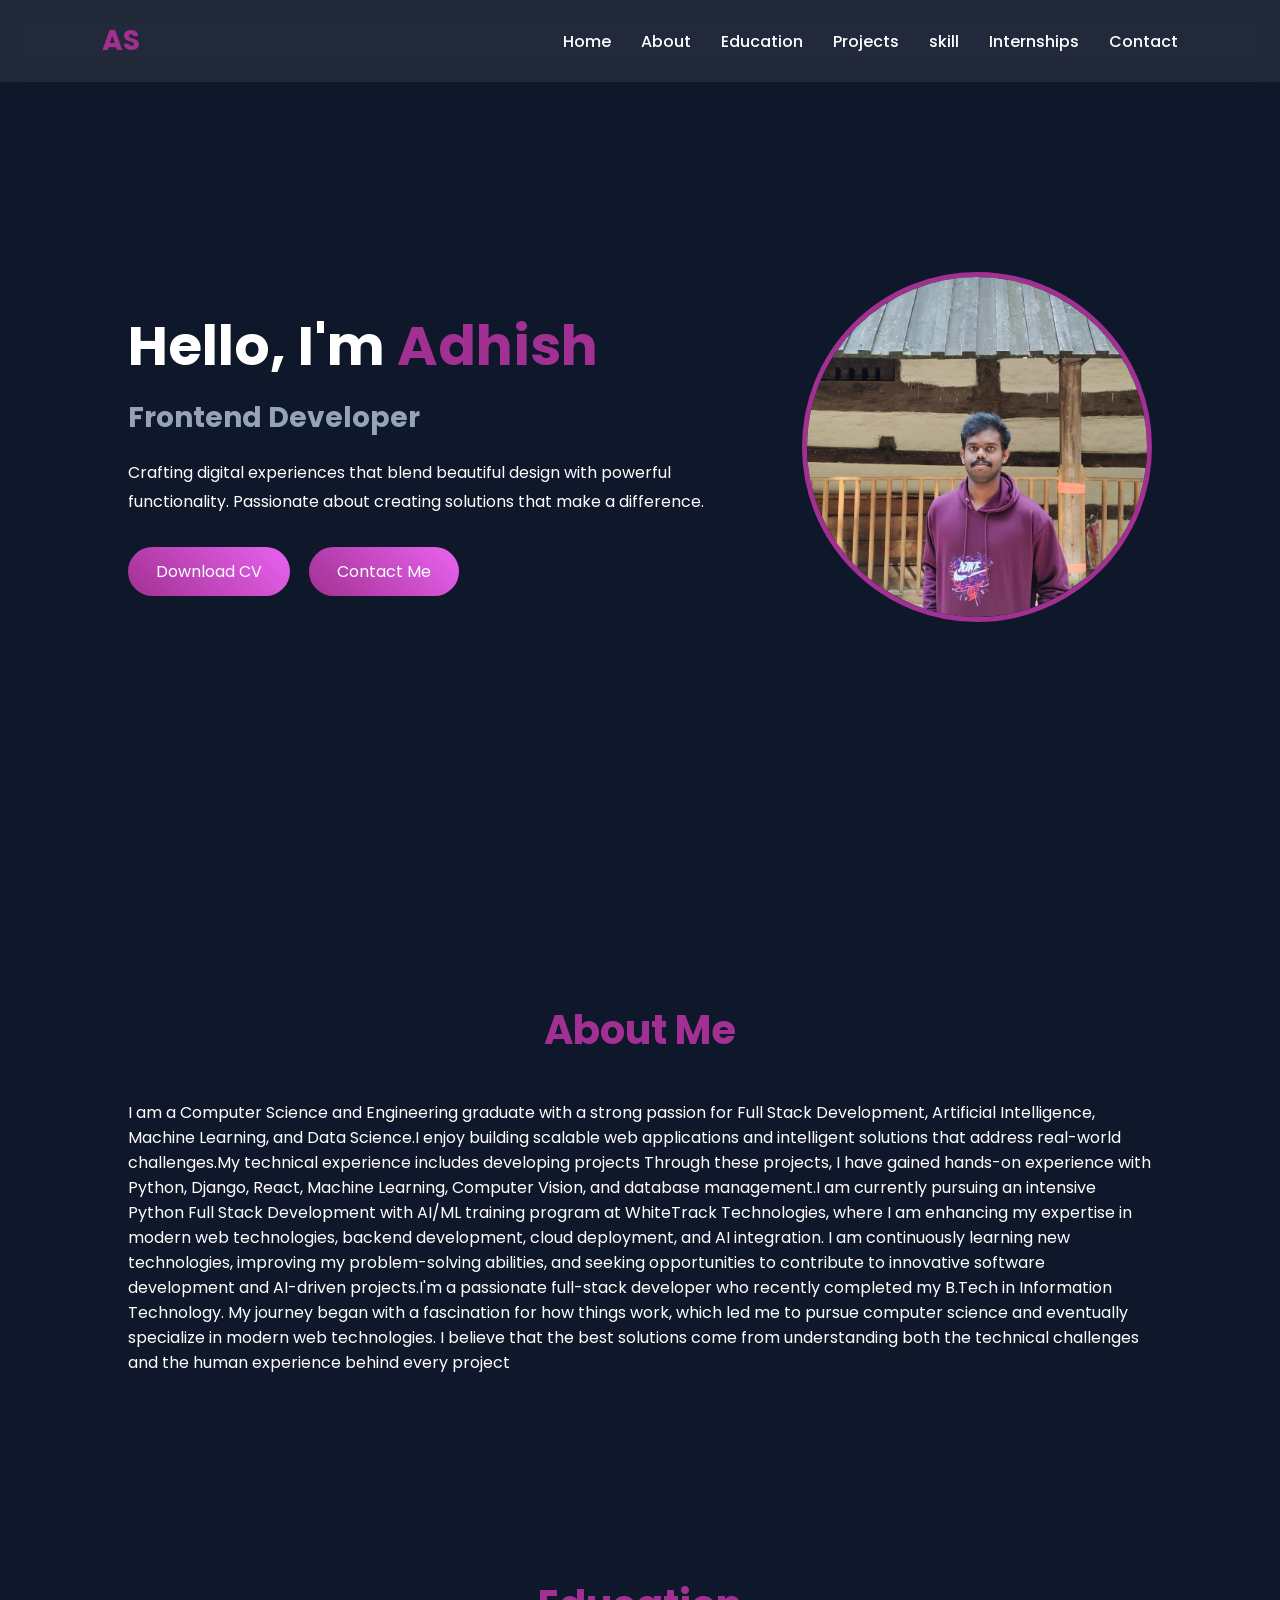
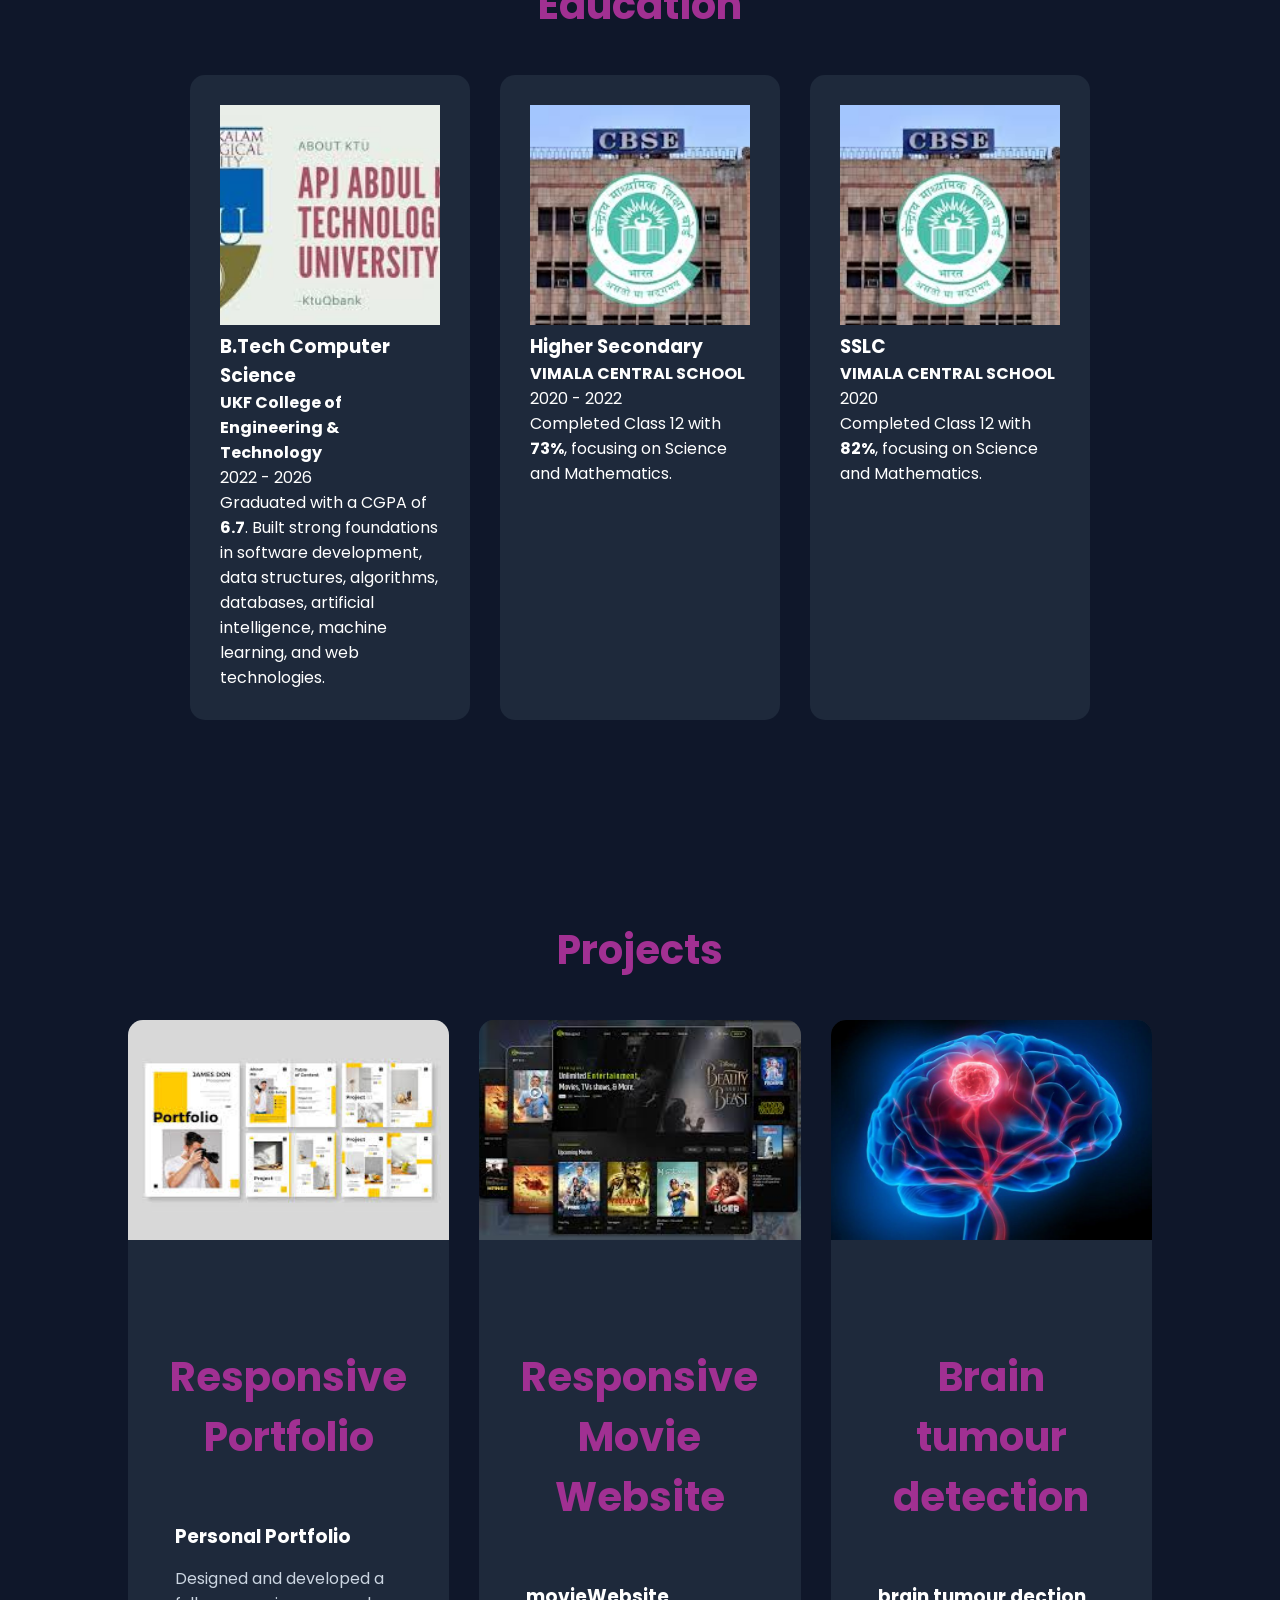
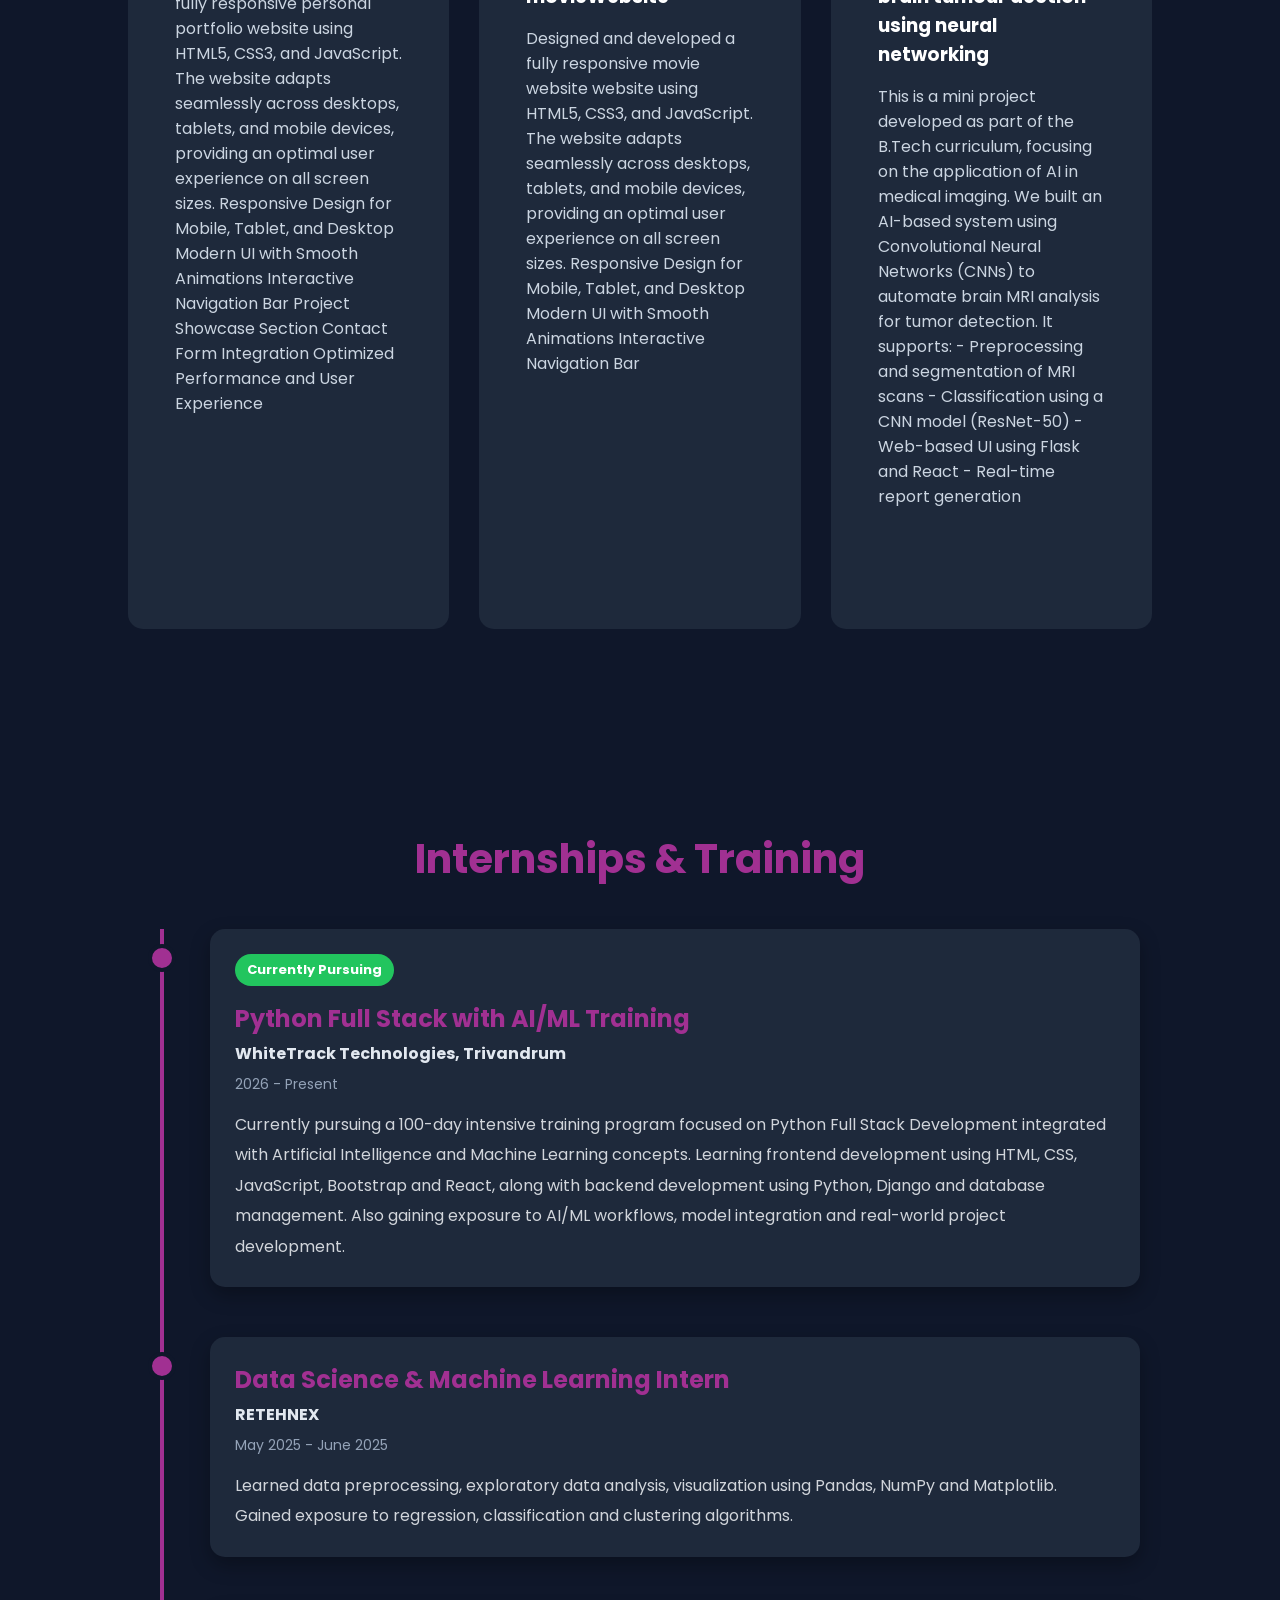
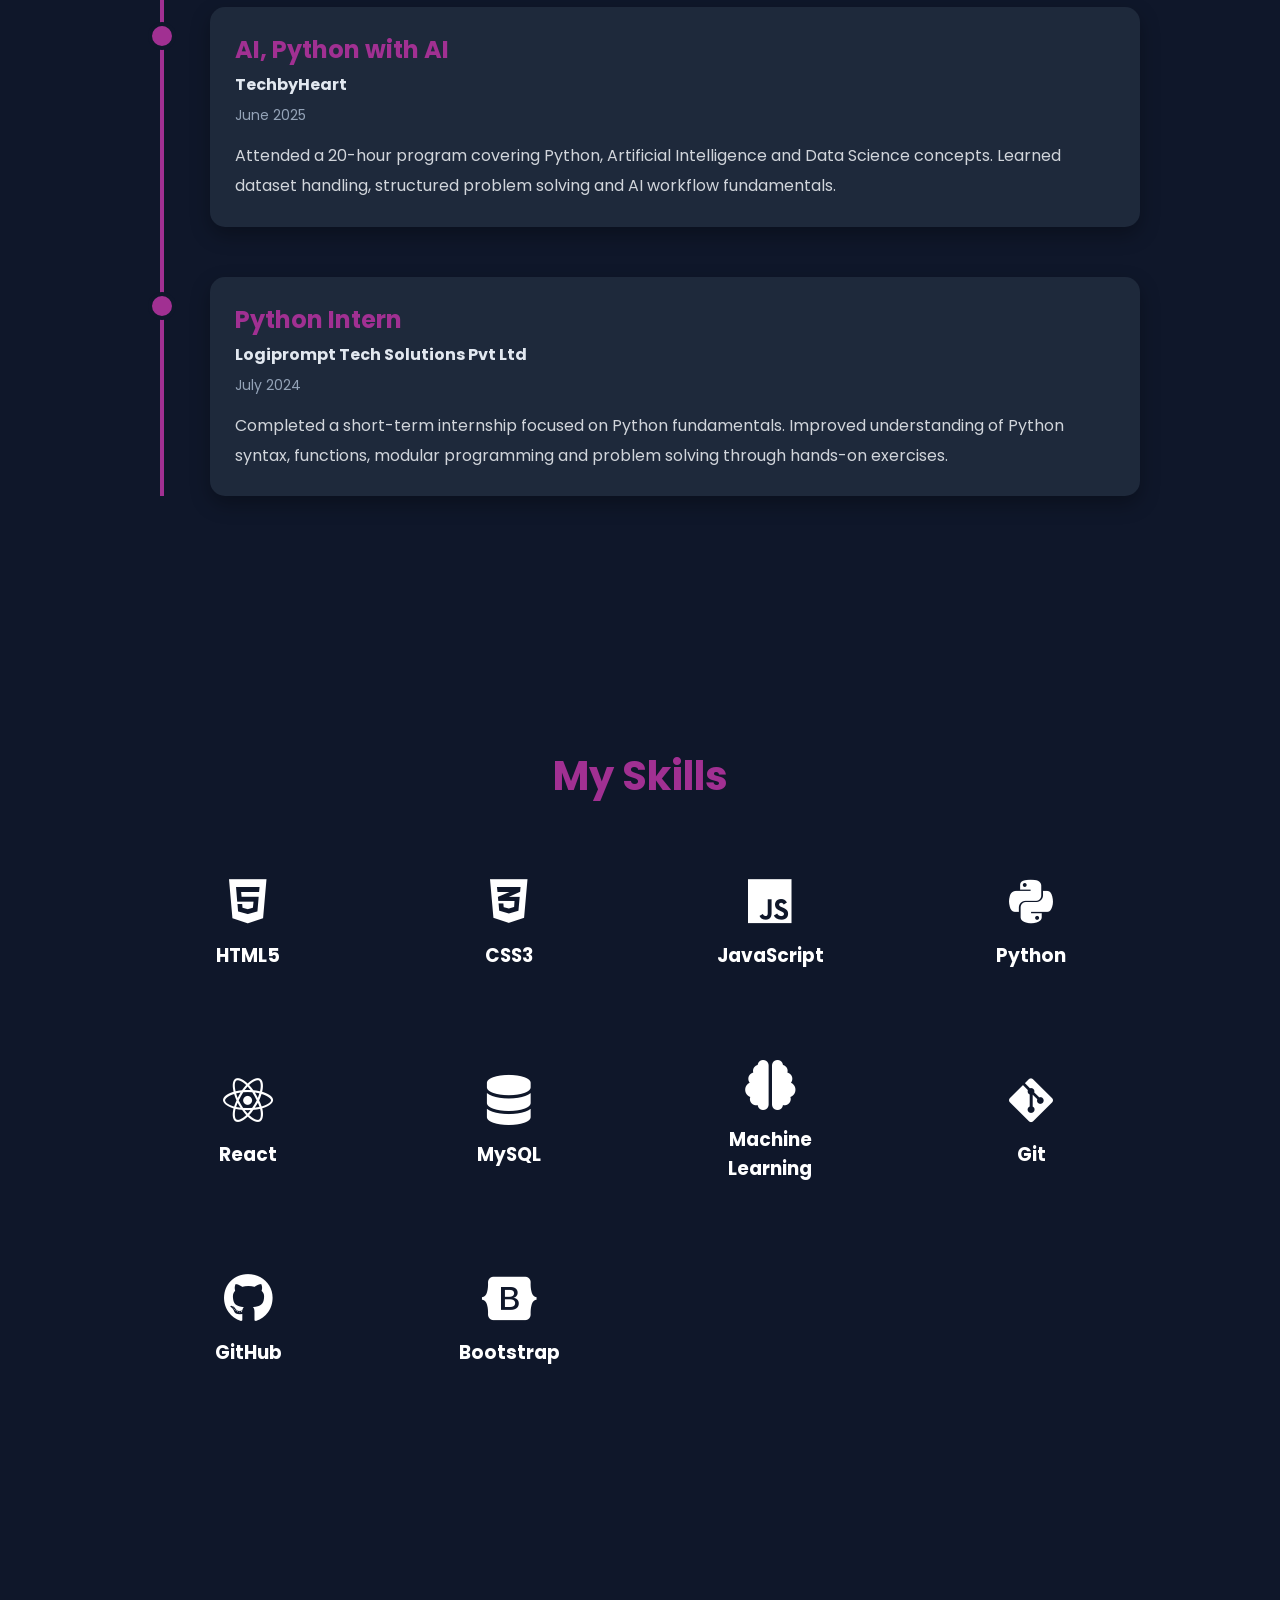
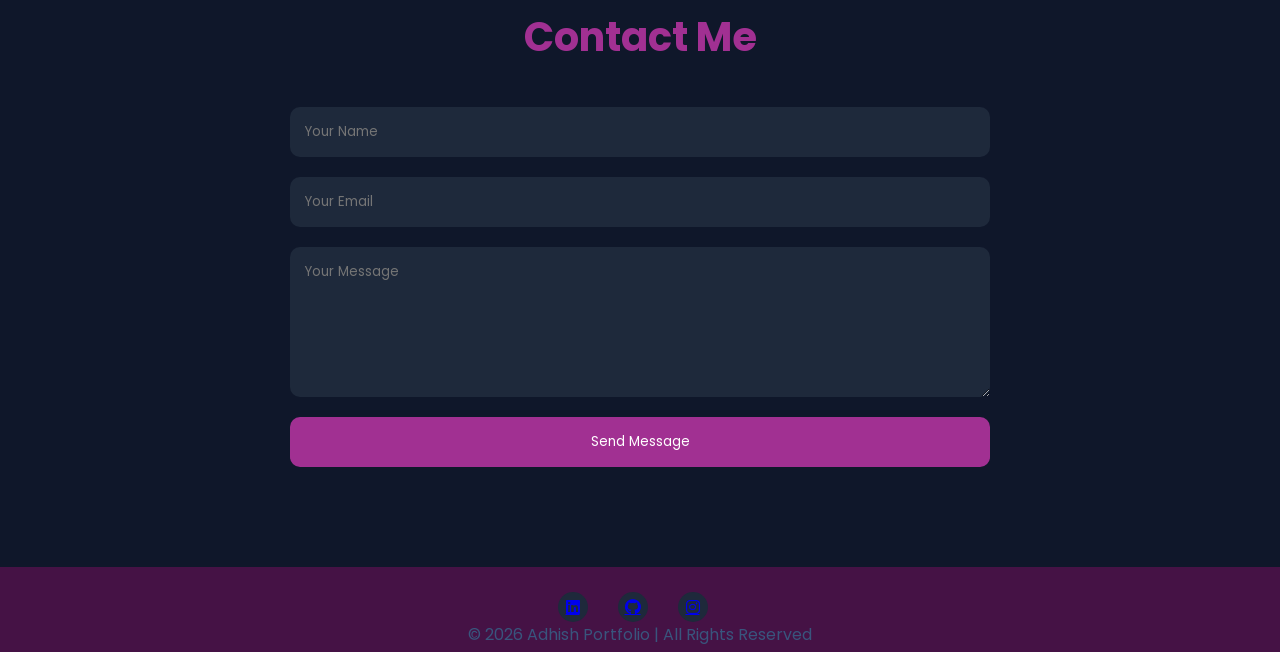
<file: index.html>
<!DOCTYPE html>
<html lang="en">
<head>
<meta charset="UTF-8">
<meta name="viewport" content="width=device-width, initial-scale=1.0">
<title>Adhish</title>
 <link rel="stylesheet" href="rr.css">
<link rel="stylesheet" href="https://cdnjs.cloudflare.com/ajax/libs/font-awesome/6.5.1/css/all.min.css">

</head>

<body>

<!-- Navbar -->

<nav>
    <h2 class="logo">AS</h2>

    <ul>
        <li><a href="#home">Home</a></li>
        <li><a href="#about">About</a></li>
        <li><a href="#education">Education</a></li>
        <li><a href="#projects">Projects</a></li>
        <li><a href="#skills">skill</a></li>
         <li><a href="#internships">Internships</a></li>

        <li><a href="#contact">Contact</a></li>
    </ul>
</nav>

<!-- Hero -->

<section class="hero" id="home">

    <div class="hero-text">
        <h1>Hello, I'm <span>Adhish</span></h1>
        <h3>Frontend Developer</h3>

        <p>
            Crafting digital experiences that blend beautiful design with powerful functionality.
            Passionate about creating solutions that make a difference.
        </p>

        <a href="C:\Users\VICTUS\Desktop\html\protfolio\adhish.pdf" class="btn">Download CV</a>
        <a href="8129424295" class="btn">Contact Me</a>
    </div>

    <div class="hero-img">
<img src="adish2.jpeg" alt="">
    </div>

</section>

<!-- About -->

<section class="about" id="about">

    <h2>About Me</h2>

    <p><div>
        I am a Computer Science and Engineering graduate with a strong passion for Full Stack Development, Artificial Intelligence, Machine Learning,
            and Data Science.I enjoy building scalable web applications and intelligent solutions that address real-world challenges.My technical 
            experience includes developing projects Through these projects, I have gained hands-on experience with Python, Django, React, Machine Learning, 
            Computer Vision, and database management.I am currently pursuing an intensive Python Full Stack Development with AI/ML training program at WhiteTrack
            Technologies, where I am enhancing my expertise in modern web technologies, backend development, cloud deployment, and AI integration.
            I am continuously learning new technologies, improving my problem-solving abilities, and seeking opportunities to contribute to innovative 
            software development and AI-driven projects.I'm a passionate full-stack developer who recently completed my B.Tech in Information Technology.
             My journey began with a    fascination for how things work, which led me to pursue computer science and eventually specialize in modern web technologies.
                  I believe that the best solutions come from understanding both the technical challenges and the human experience behind every project</div>

    </p>

</section>
<!-- Education -->

<section id="education">

    <h2>Education</h2>

    <div class="education-box">

        <div class="edu-card">
          
            <img src="ktu.jpg" alt="">
            <h3>B.Tech Computer Science</h3>
            <h4>UKF College of Engineering & Technology</h4>


            <p>2022 - 2026</p>
           <p>Graduated with a CGPA of <strong>6.7</strong>.
                    Built strong foundations in software development,
                    data structures, algorithms, databases, artificial
                    intelligence, machine learning, and web technologies. </p>
        </div>
           
        <div class="edu-card">
          
            <img src="cbse.jpg" alt="">
            <h3>Higher Secondary</h3>
            <h4>VIMALA CENTRAL SCHOOL</h4>


            <p>2020 - 2022</p>
            <p>Completed Class 12 with
                    <strong>73%</strong>, focusing on Science and
                    Mathematics.
  </p>
        </div>

        <div class="edu-card">
          
            <img src="cbse.jpg" alt="">
            <h3>SSLC</h3>
           <h4>VIMALA CENTRAL SCHOOL</h4>


            <p>2020</p>
           <p>Completed Class 12 with
                    <strong>82%</strong>, focusing on Science and
                    Mathematics.
 </p>
        </div>

    </div>

</section>

<!-- Projects -->

<section id="projects">

    <h2>Projects</h2>

    <div class="project-grid">

        <div class="project-card">
            <img src="prot.jpg" alt="">
            

<section id="responsive-portfolio">

    <h2>Responsive Portfolio </h2>

    <div class="portfolio-card">

        <h3>Personal Portfolio</h3>

        <p>
            Designed and developed a fully responsive personal portfolio
            website using HTML5, CSS3, and JavaScript. The website adapts
            seamlessly across desktops, tablets, and mobile devices,
            providing an optimal user experience on all screen sizes.
      

        
            Responsive Design for Mobile, Tablet, and Desktop
            Modern UI with Smooth Animations
            Interactive Navigation Bar
            Project Showcase Section
            Contact Form Integration
            Optimized Performance and User Experience
        
  </p>
    </div>

</section>
</p>
        </div>

        <div class="project-card">
            <img src= "website.jpg"alt="">
            

<section id="responsive-portfolio">

    <h2>Responsive Movie Website</h2>

    <div class="portfolio-card">

        <h3>movieWebsite</h3>

        <p>
            Designed and developed a fully responsive movie website
            website using HTML5, CSS3, and JavaScript. The website adapts
            seamlessly across desktops, tablets, and mobile devices,
            providing an optimal user experience on all screen sizes.
       
        
            Responsive Design for Mobile, Tablet, and Desktop
            Modern UI with Smooth Animations
            Interactive Navigation Bar
               
         </p>



    </div>

</section>
        </div>

        <div class="project-card">
            <img src="early-detection-of-brain-tumors-and-beyond-354432-960x540.jpg" alt="">
          <section id="responsive-portfolio">

             <h2>Brain tumour detection</h2>
               <div class="portfolio-card">


            <h3> brain tumour dection using neural networking</h3>
            <p>This is a mini project developed as part of the B.Tech curriculum, focusing on the application of AI in medical imaging.

We built an AI-based system using Convolutional Neural Networks (CNNs) to automate brain MRI analysis for tumor detection. It supports:
- Preprocessing and segmentation of MRI scans
- Classification using a CNN model (ResNet-50)
- Web-based UI using Flask and React
- Real-time report generation 
                        </p>
        </div>

    </div>

</section>

<section id="internships">

    <h2 class="section-title">Internships & Training</h2>

    <div class="timeline">
        <div class="timeline-item">

            <div class="timeline-dot"></div>

            <div class="timeline-content">
                
                <div class="current-badge">Currently Pursuing</div>

                <h3>Python Full Stack with AI/ML Training</h3>

                <h4>WhiteTrack Technologies, Trivandrum</h4>

                <span>2026 - Present</span>

                <p>
                    Currently pursuing a 100-day intensive training program
                    focused on Python Full Stack Development integrated with
                    Artificial Intelligence and Machine Learning concepts.
                    Learning frontend development using HTML, CSS,
                    JavaScript, Bootstrap and React, along with backend
                    development using Python, Django and database
                    management. Also gaining exposure to AI/ML workflows,
                    model integration and real-world project development.
                </p>

            </div>

        </div>

        <div class="timeline-item">

            <div class="timeline-dot"></div>

            <div class="timeline-content">

                <h3>Data Science & Machine Learning Intern</h3>

                <h4>RETEHNEX</h4>

                <span>May 2025 - June 2025</span>

                <p>
                    Learned data preprocessing, exploratory data
                    analysis, visualization using Pandas, NumPy and
                    Matplotlib. Gained exposure to regression,
                    classification and clustering algorithms.
                </p>

            </div>

        </div>

        <div class="timeline-item">

            <div class="timeline-dot"></div>

            <div class="timeline-content">

                <h3>AI, Python with AI</h3>

                <h4>TechbyHeart</h4>

                <span>June 2025</span>

                <p>
                    Attended a 20-hour program covering Python,
                    Artificial Intelligence and Data Science concepts.
                    Learned dataset handling, structured problem solving
                    and AI workflow fundamentals.
                </p>

            </div>

        </div>

         <div class="timeline-item">

            <div class="timeline-dot"></div>

            <div class="timeline-content">

                <h3>Python Intern</h3>

                <h4>Logiprompt Tech Solutions Pvt Ltd</h4>

                <span>July 2024</span>

                <p>
                    Completed a short-term internship focused on Python
                    fundamentals. Improved understanding of Python
                    syntax, functions, modular programming and problem
                    solving through hands-on exercises.
                </p>

            </div>

        </div>

    </div>

</section>

<!-- Skills -->
<section class="skills" id="skills">

    <h2>My Skills</h2>

    <div class="skill-grid">

        <div class="skill">
            <i class="fa-brands fa-html5"></i>
            <h3>HTML5</h3>
        </div>

        <div class="skill">
            <i class="fa-brands fa-css3-alt"></i>
            <h3>CSS3</h3>
        </div>

        <div class="skill">
            <i class="fa-brands fa-js"></i>
            <h3>JavaScript</h3>
        </div>

        <div class="skill">
            <i class="fa-brands fa-python"></i>
            <h3>Python</h3>
        </div>

        <div class="skill">
            <i class="fa-brands fa-react"></i>
            <h3>React</h3>
        </div>

        <div class="skill">
            <i class="fa-solid fa-database"></i>
            <h3>MySQL</h3>
        </div>

        <div class="skill">
            <i class="fa-solid fa-brain"></i>
            <h3>Machine Learning</h3>
        </div>

        <div class="skill">
            <i class="fa-brands fa-git-alt"></i>
            <h3>Git</h3>
        </div>

        <div class="skill">
            <i class="fa-brands fa-github"></i>
            <h3>GitHub</h3>
        </div>

        <div class="skill">
            <i class="fa-brands fa-bootstrap"></i>
            <h3>Bootstrap</h3>
        </div>

    </div>

</section>

<!-- Contact -->

<section class="contact" id="contact">

    <h2>Contact Me</h2>

    <form>

        <input type="text" placeholder="Your Name">

        <input type="email" placeholder="Your Email">

        <textarea rows="6"
        placeholder="Your Message"></textarea>

        <button type="submit">
            Send Message
        </button>

    </form>
 

                
</section>

<footer style="background-color:rgb(69, 18, 69)">
  <div class="social-icons">
    <a href="www.linkedin.com/in/adhish-s-s-816b2736a"><i class="fa-brands fa-linkedin"></i></a><br>

    <a href="https://github.com/adhishss223-ui"><i class="fa-brands fa-github"></i></a><br>
    <a href="https://www.instagram.com/adhish.ss?stkn=MTlqeHIyanA3aGl4ZA=="><i class="fa-brands fa-instagram"></i></a><br>
</div>

               
    <p>© 2026 Adhish Portfolio | All Rights Reserved</p>
</footer>

</body>
</html>
</file>
<file: rr.css>
@import url('https://fonts.googleapis.com/css2?family=Poppins:wght@300;400;500;600;700&display=swap');

*{
    margin:0;
    padding:0;
    box-sizing:border-box;
    font-family:'Poppins',sans-serif;
    scroll-behavior:smooth;
}

body{
    background:#0f172a;
    color:#fff;
    overflow-x:hidden;
}



nav{
    position:fixed;
    top:0;
    width:100%;
    padding:20px 8%;
    display:flex;
    justify-content:space-between;
    align-items:center;
    background:rgba(255,255,255,0.08);
    backdrop-filter:blur(10px);
    z-index:1000;
}

.logo{
    color:#a13092;
    font-size:28px;
    font-weight:700;
}

nav ul{
    display:flex;
    gap:30px;
    list-style:none;
}

nav ul li a{
    color:white;
    text-decoration:none;
    font-weight:500;
    transition:.3s;
}

nav ul li a:hover{
    color:#a13092 ;
     

}



.hero{
    min-height:100vh;
    display:flex;
    justify-content:space-between;
    align-items:center;
    padding:120px 10%;
    gap:50px;
}

.hero-text{
    max-width:600px;
    animation:slideLeft 1.5s ease;
}

.hero-text h1{
    font-size:55px;
    margin-bottom:10px;
}

.hero-text span{
    color:#a13092;
    

}

.hero-text h3{
    font-size:28px;
    color:#94a3b8;
    margin-bottom:20px;
}

.hero-text p{
    line-height:1.8;
    margin-bottom:30px;
}

.btn{
    display:inline-block;
    padding:12px 28px;
    margin-right:15px;
    border-radius:30px;
    text-decoration:none;
    color:white;
    background:linear-gradient(45deg,#a13092,#ea63f1);
    transition:.4s;
}

.btn:hover{
    transform:translateY(-5px);
    box-shadow:0 10px 25px rgba(56,189,248,.4);
}

.hero-img img{
    width:350px;
    height:350px;
    object-fit:cover;
    border-radius:50%;
    border:5px solid #a13092;
    animation:float 4s ease-in-out infinite;
}


section{
    padding:100px 10%;
}

section h2{
    text-align:center;
    font-size:40px;
    margin-bottom:40px;
    color:#a13092;
}

.about p{
    max-width:1000px;
    margin:auto;
    text-align:center;
    line-height:1.9;
    color:#cbd5e1;
}


 
 




.education-box{
    display:flex;
    justify-content:center;
    gap:30px;
    flex-wrap:wrap;
}

.edu-card{
    width:280px;
    background:#1e293b;
    padding:30px;
    text-align:start;
    border-radius:15px;
    transition:.4s;
}

.edu-card:hover{
    transform:translateY(-10px);
    box-shadow:0 10px 30px rgba(56,189,248,.3);
}
.edu-card img{
    width:100%;
    height:220px;
    object-fit:cover;
    transition:.5s;
}

.edu-card:hover img{
    transform:scale(1.1);
}

.-card h3{
    padding:15px;
}

.project-card p{
    padding:0 15px 20px;
    color:#cbd5e1;
 
}




.project-grid{
    display:grid;
    grid-template-columns:repeat(auto-fit,minmax(300px,1fr));
    gap:30px;
}

.project-card{
    background:#1e293b;
    border-radius:15px;
    overflow:hidden;
    transition:.4s;
}

.project-card:hover{
    transform:translateY(-10px);
}

.project-card img{
    width:100%;
    height:220px;
    object-fit:cover;
    transition:.5s;
}

.project-card:hover img{
    transform:scale(1.1);
}

.project-card h3{
    padding:15px;
}

.project-card p{
    padding:0 15px 20px;
    color:#cbd5e1;
    text-align: start;
}

    

    .timeline{
        position:relative;
        max-width:1000px;
        margin:auto;
    }

    .timeline::before{
        content:"";
        position:absolute;
        left:20px;
        top:0;
        width:4px;
        height:100%;
        background:#a13092;
    }

    .timeline-item{
        position:relative;
        padding-left:70px;
        margin-bottom:50px;
    }

    .timeline-dot{
        position:absolute;
        left:8px;
        top:15px;
        width:28px;
        height:28px;
        border-radius:50%;
        background:#a13092;
        border:4px solid #0f172a;
    }

    .timeline-content{
        background:#1e293b;
        padding:25px;
        border-radius:15px;
        box-shadow:0 8px 20px rgba(0,0,0,0.3);
        transition:0.3s;
    }

    .timeline-content:hover{
        transform:translateY(-8px);
    }

    .timeline-content h3{
        color:#a13092;
        font-size:24px;
        margin-bottom:5px;
    }

    .timeline-content h4{
        color:#e2e8f0;
        margin-bottom:8px;
    }

    .timeline-content span{
        color:#94a3b8;
        font-size:14px;
        display:block;
        margin-bottom:15px;
    }

    .timeline-content p{
        line-height:1.9;
        color:#d1d5db;
        font-size:16px;
    }
    .current-badge{
        display:inline-block;
        background:#22c55e;
        color:white;
        padding:6px 12px;
        border-radius:20px;
        font-size:13px;
        font-weight:bold;
        margin-bottom:15px;
    }
@media(max-width:992px){
    .skill-grid{
        grid-template-rows:repeat(2,1fr);
    }
}

@media(max-width:768px){
    .skill-grid{
        grid-template-rows:1fr;
    }
}

.skill{
    width:90%;
    margin:auto;
    padding:80px 0;
}

.skill h2{
    text-align:center;
    margin-bottom:40px;
    font-size:2.5rem;
    color:var(--primary);
}

.skill-grid{
    display:grid;
    grid-template-columns:repeat(4,1fr);
    gap:20px;
}

.skill{
    background:var(--card);
    text-align:center;
    padding:30px;
    border-radius:15px;
    transition:.3s;
    cursor:pointer;
}

.skill:hover{
    transform:translateY(-10px);
    box-shadow:0 10px 25px rgba(139,92,246,.4);
}

.skill i{
    font-size:50px;
    display:block;
    margin-bottom:15px;
}

.skill h3{
    margin-bottom:10px;
    color:var(--primary);
}

.skill p{
    color:var(--gray);
    font-size:14px;
    line-height:1.6;
}





@media(max-width:992px){
    .skill-grid{
        grid-template-columns:repeat(2,1fr);
    }
}

@media(max-width:768px){
    .skill-grid{
        grid-template-columns:1fr;
    }
}




.contact form{
    max-width:700px;
    margin:auto;
    display:flex;
    flex-direction:column;
    gap:20px;
}

.contact input,
.contact textarea{
    padding:15px;
    border:none;
    outline:none;
    border-radius:10px;
    background:#1e293b;
    color:white;
}

.contact button{
    padding:15px;
    border:none;
    border-radius:10px;
    background:#a13092;
    color:white;
    cursor:pointer;
    transition:.3s;
}

.contact button:hover{
    background:#a13092;
}



.social-icons{
    display:flex;
    justify-content:center;
    align-items:center;
    gap:15px;
    margin-top:20px;
}

.social-icons a{
    width:30px;
    height:30px;
    background:#1e293b;
    border-radius:15px;
    display:flex;
    justify-content:center;
    align-items:center;
    transition:0.3s;
}

.social-icons a:hover{
    transform:translateY(-5px);
}

.social-icons img{
    width:32px;
    height:32px;
    object-fit:contain;
}



footer{


    text-align:center;
    padding:5px;
    background:#020617;
    color:#39557d;}




@keyframes slideLeft{
    from{
        opacity:0;
        transform:translateX(-80px);
    }
    to{
        opacity:1;
        transform:translateX(0);
    }
}

@keyframes float{
    0%,100%{
        transform:translateY(0);
    }
    50%{
        transform:translateY(-20px);
    }
}



.hero,
.about,
#skills,
#education,
#projects,
.contact{
    animation:fadeUp 1s ease;
}

@keyframes fadeUp{
    from{
        opacity:0;
        transform:translateY(40px);
    }
    to{
        opacity:1;
        transform:translateY(0);
    }
}


@media(max-width:768px){

    nav{
        flex-direction:column;
        gap:15px;
    }

    nav ul{
        flex-wrap:wrap;
        justify-content:center;
    }

    .hero{
        flex-direction:column-reverse;
        text-align:center;
    }

    .hero-text h1{
        font-size:40px;
    }

    .hero-img img{
        width:250px;
        height:250px;
    }

    section{
        padding:80px 5%;
    }
}
</file>
